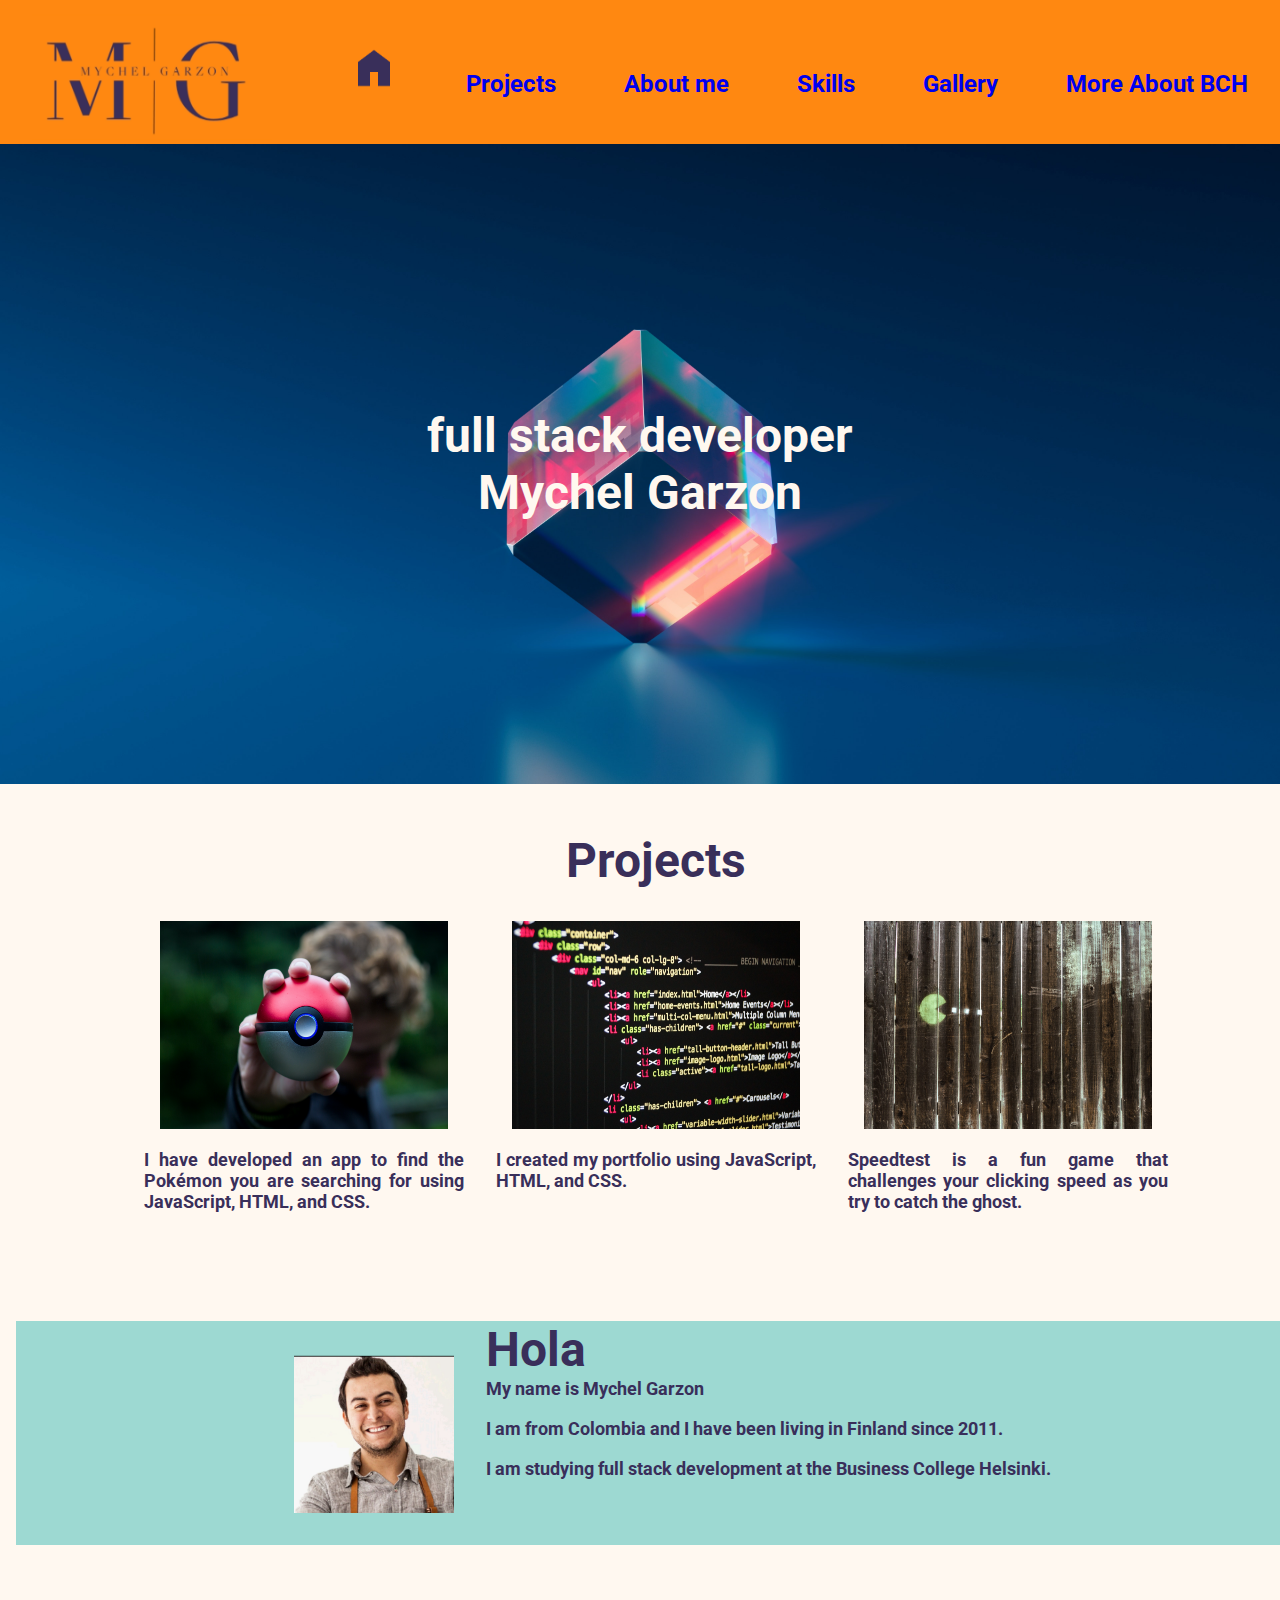
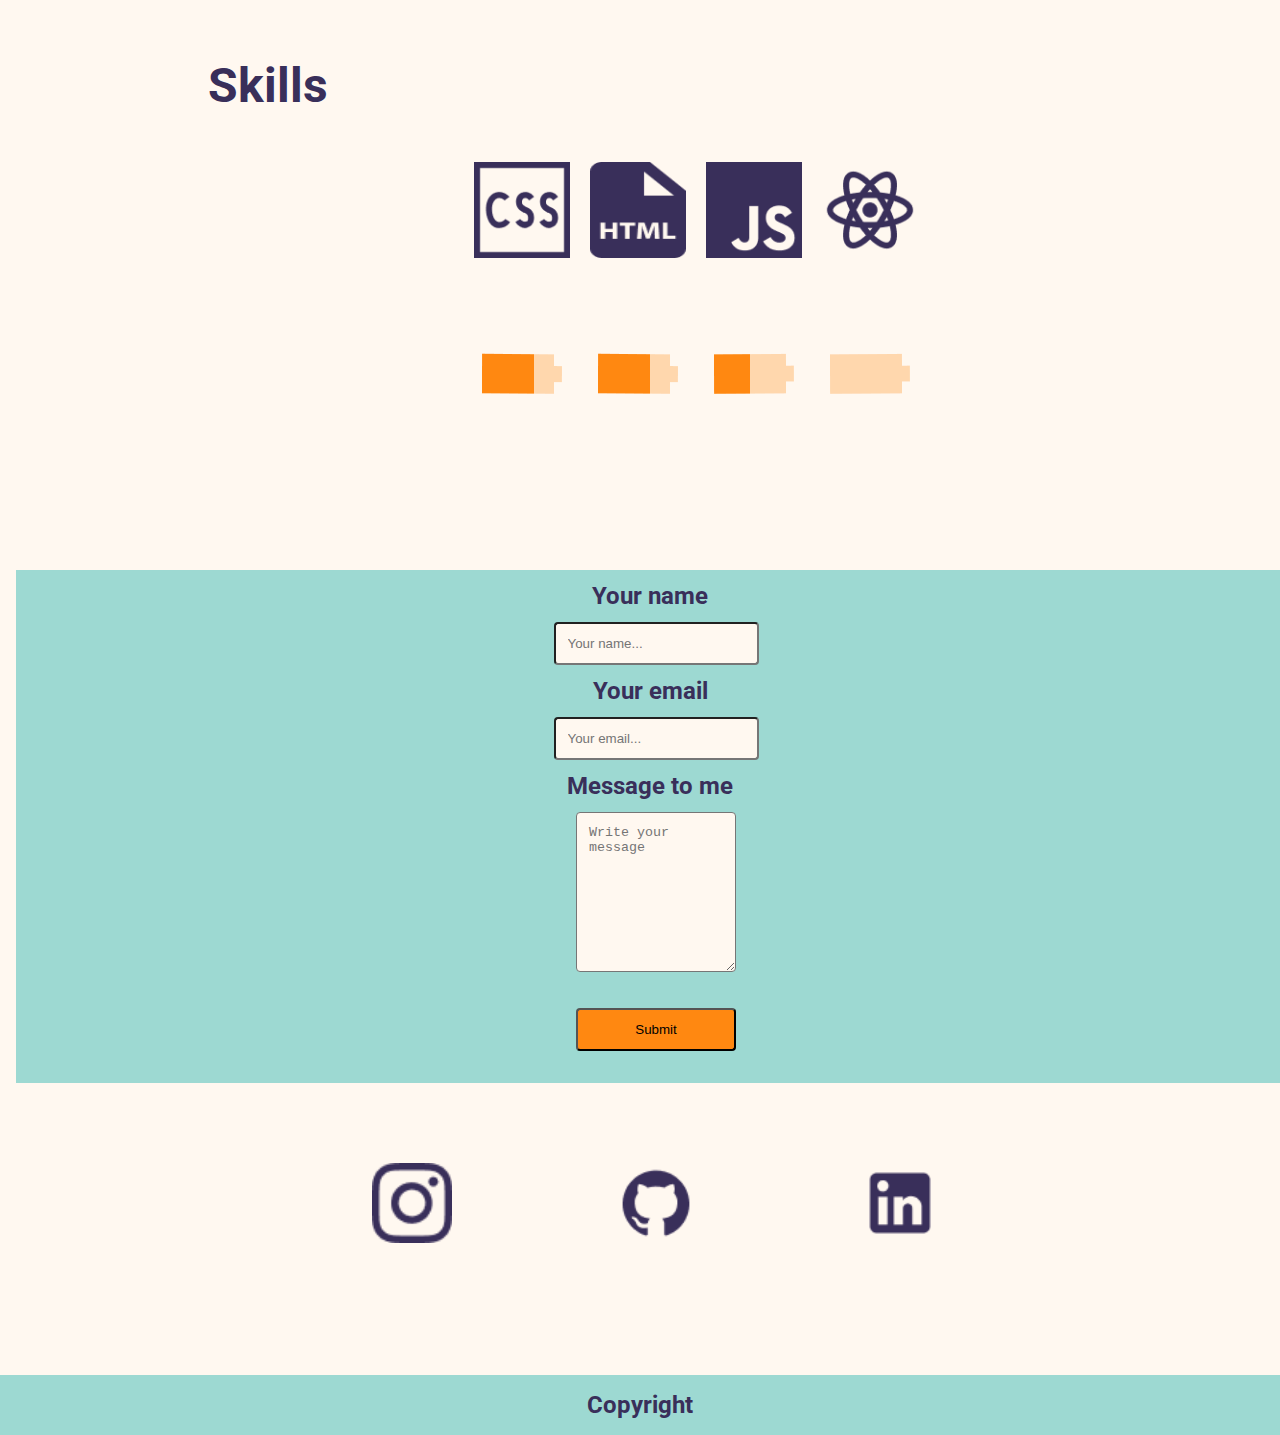
<file: index.html>
<!DOCTYPE html>
<html lang="en">
  <head>
    <meta charset="UTF-8" />
    <meta name="viewport" content="width=device-width, initial-scale=1.0" />
    <link rel="preconnect" href="https://fonts.googleapis.com" />
    <link rel="preconnect" href="https://fonts.gstatic.com" crossorigin />
    <link
      href="https://fonts.googleapis.com/css2?family=Roboto:wght@100&display=swap"
      rel="stylesheet"
    />
    <title>Mychel Garzon</title>
    <link rel="stylesheet" href="style.css" />
  </head>
  <body>
    <header>
      <div>
        <img id="logoMG" src="./media/logo.png" alt="logo" />
      </div>
      <nav>
        <button class="mobileView">
          <img src="./media/menu.png" alt="menu-logo" />
        </button>
        <ul>
          <li>
            <a href="index.html"
              ><img src="./media/home.png" alt="home-logo"
            /></a>
          </li>
          <li>
            <a href="#projects"><h3>Projects</h3></a>
          </li>
          <li>
            <a href="#about"><h3>About me</h3></a>
          </li>
          <li>
            <a href="#skills"><h3>Skills</h3></a>
          </li>
          <li>
            <a href="./gallery.html"><h3>Gallery</h3></a>
          </li>

          <li>
            <a href="https://www.bc.fi/"><h3>More About BCH</h3></a>
          </li>
        </ul>
      </nav>
    </header>
    <div class="heroImage">
      <div class="heroText">
        <h2>
          full stack developer<br />
          Mychel Garzon
        </h2>
      </div>
    </div>
    <main>
      <div class="grid-container">
        <section id="projects">
          <div class="project-title">
            <h2>Projects</h2>
            <div class="project-item">
              <div id="project1">
                <img src="./media/pokemon.jpg" alt="project-pokemon" />
                <p>
                  I have developed an app to find the Pokémon you are searching
                  for using JavaScript, HTML, and CSS.
                </p>
              </div>
              <div id="project2">
                <img src="./media/portfolio.jpg" alt="project-portfolio" />
                <p>I created my portfolio using JavaScript, HTML, and CSS.</p>
              </div>
              <div id="project3">
                <img src="./media/pacman.jpg" alt="project-pacman" />
                <p>
                  Speedtest is a fun game that challenges your clicking speed as
                  you try to catch the ghost.
                </p>
              </div>
            </div>
          </div>
        </section>
        <section id="about">
          <div class="aboutMeTitle">
            <div class="photo">
              <img src="./media/photo.png" alt="photo" />
            </div>
            <div class="textAbout">
              <h2>Hola</h2>
              <p>My name is Mychel Garzon</p>
              <br />
              <p>
                I am from Colombia and I have been living in Finland since 2011.
              </p>
              <br />
              <p>
                I am studying full stack development at the Business College
                Helsinki.
              </p>
            </div>
          </div>
        </section>
        <section id="skills">
          <div class="skillTittle">
            <h2>Skills</h2>
          </div>
          <div class="skill-item" id="skill1">
            <img src="./media/css.png" alt="css-logo" />
            <img src="./media/battery80.png" alt="battery-logo80" />
          </div>
          <div class="skill-item" id="skill2">
            <img src="./media/html.png" alt="html-logo" />
            <img src="./media/battery80.png" alt="battery-icon80" />
          </div>
          <div class="skill-item" id="skill3">
            <img src="./media/js.png" alt="js-logo" />
            <img src="./media/battery50.png" alt="battery-icon50" />
          </div>
          <div class="skill-item" id="skill4">
            <img src="./media/react.png" alt="react-logo" />
            <img src="./media/battery0.png" alt="battery-icon0" />
          </div>
        </section>
        <section id="contact">
          <form>
            <label for="name"><h3>Your name</h3> </label>
            <input type="text" id="name" placeholder="Your name..." />
            <label for="email"><h3>Your email</h3></label>
            <input type="text" id="email" placeholder="Your email..." />
            <label for="message"><h3>Message to me</h3></label>
            <textarea id="message" placeholder="Write your message"></textarea>
            <div class="submit">
              <input type="submit" value="Submit" id="button" />
            </div>
          </form>
          <div class="socialMedia">
            <img src="./media/instagram.png" alt="instagram-logo" />
          </div>
          <div class="socialMedia">
            <img src="./media/github.png" alt="github-logo" />
          </div>
          <div class="socialMedia">
            <img src="./media/linkedin.png" alt="linkedin-logo" />
          </div>

          <button id="backToTop">
            <img src="./media/up.png" alt="up-icon" />
          </button>
        </section>
      </div>
      <footer>
        <h3>Copyright</h3>
      </footer>
    </main>
    <script src="main.js"></script>
  </body>
</html>
</file>
<file: style.css>
* {
  margin: 0;
  padding: 0;
  box-sizing: border-box;
  -webkit-font-smoothing: antialiased;
  -moz-osx-font-smoothing: grayscale;
}

body {
  display: block;
  background-color: #fff8f0;
  color: #392f5a;
  font-family: 'Roboto', sans-serif;
  max-width: 100%;
  margin: 0 auto;
}

h1 {
  font-size: 4rem;
}
h2 {
  font-size: 3rem;
  font-weight: bold;
}
h3 {
  font-size: 1.5rem;
}
p {
  font-size: large;
  font-weight: bold;
  text-align: justify;
}
a {
  text-decoration: none;
}

footer {
  display: inline-block;
  padding: 1rem;
}
footer h3 {
  display: grid;
  text-align: center;
}

section {
  scroll-margin-top: 50px;
  margin: 2rem 0;
  padding: 1rem;
}

header {
  display: flex;
  justify-content: space-between;
  align-items: center;
  background-color: #ff8811;
  height: 9rem;
  color: #392f5a;
  position: sticky;
}

li {
  display: inline-block;
  font-size: 2rem;
  padding: 2rem;
}
li img {
  width: 3rem;
  height: 3rem;
}

.btn {
  border: none;
  border-radius: 5px;
  box-shadow: none;
  padding: 0.5rem 1rem;
}

#backToTop {
  display: none;
  position: fixed;
  bottom: 3rem;
  right: 2rem;
}

.mobileView {
  display: none;
  background-color: transparent;
  box-shadow: none;
  border: none;
  width: 50px;
  height: 50px;
  padding: 10px;
  border-radius: 50%;
  cursor: pointer;
}

ul.responsive {
  display: inline-block;
  background-color: #fff8f0;
  top: 70px;
  width: auto;
  max-width: 20rem;
  padding: 1rem;
  border-radius: 5px;
}

ul.responsive li {
  display: block;
  margin: 1rem;
  padding: 0.5rem;
  font-size: 1.5rem;
  text-align: center;
}
.heroImage {
  background-image: url(./media/hero.jpg);
  height: 40rem;
  background-position: center;
  background-repeat: no-repeat;
  background-size: cover;
}

.heroText {
  text-align: center;
  justify-content: center;
  align-items: center;
  display: flex;
  flex-direction: column;
  color: #fff8f0;
  height: 100%;
}

button img {
  width: 3rem;
  height: 3rem;
}

#logoMG {
  margin: 2rem;
  width: 15rem;
  height: 20rem;
}
.grid-container {
  display: grid;
  grid-gap: 1rem;
  grid-template-rows: 4rem, 4rem, 4rem;
  text-align: center;
}

.project-item {
  display: flex;
  width: 20rem;
  height: 20rem;
  justify-content: center;
  margin: 0 auto;
}

#project1,
#project2,
#project3 {
  margin: 1rem;
}

.project-item img {
  width: 20rem;
  height: 15rem;
  padding: 1rem;
}

.aboutMeTitle {
  display: grid;
  grid-column: 1 / span 4;
  grid-row: 2;
  background-color: #9dd9d2;
  justify-content: center;
}

.aboutMeTitle img {
  height: 10rem;
  width: 10rem;
}

.photo {
  display: grid;
  grid-column: 2;
  grid-row: 2;
  justify-self: left;
  margin: 2rem;
}

.textAbout {
  display: inline-block;
  grid-column: 3;
  grid-row: 2;
  text-align: justify;
}

.skillTittle {
  display: flex;
  grid-column: 1;
  grid-row: 3;
  justify-self: left;
  justify-content: center;
  text-align: center;
  padding-left: 12rem;
}

.skill-item,
.skill-item2 {
  width: 5rem;
  height: 5rem;
}

.skill-item img,
.skill-item2 img {
  padding: 2rem;
  width: 10rem;
  height: 10rem;
}

#skill1,
#skill2,
#skill3,
#skill4 {
  display: inline-block;
  grid-column: 1;
  grid-row: 3;
  justify-self: right;
  margin: 1rem;
}

#battery1 img,
#battery2 img {
  padding: 2rem;
  width: 10rem;
  height: 10rem;
}

form {
  display: block;
  background-color: #9dd9d2;
  color: #392f5a;
  text-align: center;
  min-width: 100vw;
}

label {
  padding: 12px 12px 12px 0;
  display: block;
}

input {
  padding: 12px;
  border-radius: 4px;
  background-color: #fff8f0;
}
textarea {
  width: 10rem;
  height: 10rem;
  padding: 12px;
  border-radius: 4px;
  background-color: #fff8f0;
}
.submit {
  padding: 2rem;
}

.submit #button {
  background-color: #ff8811;
  width: 10rem;
}

.socialMedia {
  display: inline-block;
  grid-column: 3 / span 1;
  grid-row: 4;
  justify-content: center;
  align-items: center;
  text-align: center;
  margin: 5rem;
}

.socialMedia img {
  width: 5rem;
  height: 5rem;
}

footer {
  display: flex;
  justify-content: center;
  align-items: center;
  grid-column: 1 / span 4;
  grid-row: 4;
  background-color: #9dd9d2;
}

.gallery-grid {
  display: grid;
  grid-gap: 1rem;
  grid-template-columns: repeat(4, 1fr);
  grid-template-rows: 30rem 20rem 20rem;
  justify-content: center;
  text-align: center;
  min-width: 80vw;
  min-height: 80vh;
}

.gallery-grid img {
  height: 100%;
  width: 100%;
  filter: grayscale(60%);
}

.image1 {
  grid-row: 1 / span 3;
  grid-column: 1;
}

.image2 {
  grid-row: 1;
  grid-column: 2;
}

.image3 {
  grid-row: 1 / span 2;
  grid-column: 3 / span 2;
}

.image4 {
  grid-row: 2 / span 2;
  grid-column: 2;
}

.image5 {
  grid-row: 3;
  grid-column: 3;
}

.image6 {
  grid-row: 3;
  grid-column: 4;
}

#backToTop {
  display: none;
  position: fixed;
  bottom: 20px;
  right: 20px;
}

@media (max-width: 1200px) {
  body {
    display: inline-block;
    background-color: #fff8f0;
  }
  .project-item {
    display: inline-block;
  }

  nav ul {
    display: none;
  }

  .mobileView {
    display: flex;
    padding: 10rem;
    justify-content: center;
    align-items: center;
  }

  .skillTittle {
    padding: 1rem;
    margin-right: 10rem;
  }

  #backToTop {
    bottom: 1rem;
    right: 1rem;
  }

  ul.responsive {
    display: block;
    background-color: #fff8f0;
    top: 70px;
    width: 100%;
  }

  ul.responsive li {
    display: block;
    margin: 1rem;
  }
  .socialMedia {
    display: block;
  }

  .gallery-grid {
    position: relative;
    display: grid;
    grid-template-columns: auto;
    grid-auto-rows: auto;
    justify-content: center;
  }

  .image1,
  .image2,
  .image3,
  .image4,
  .image5,
  .image6 {
    padding: 1rem;
    grid-row: auto;
    grid-column: auto;
    max-width: 80%;
    max-height: 80%;
    display: block;
  }

  #backToTop {
    margin: 2rem;
  }

  #project1 {
    text-align: center;
    display: block;
    justify-content: center;
  }

  .skill-item {
    margin: 2rem;
  }

  footer {
    max-width: 100%;
  }
}
</file>
